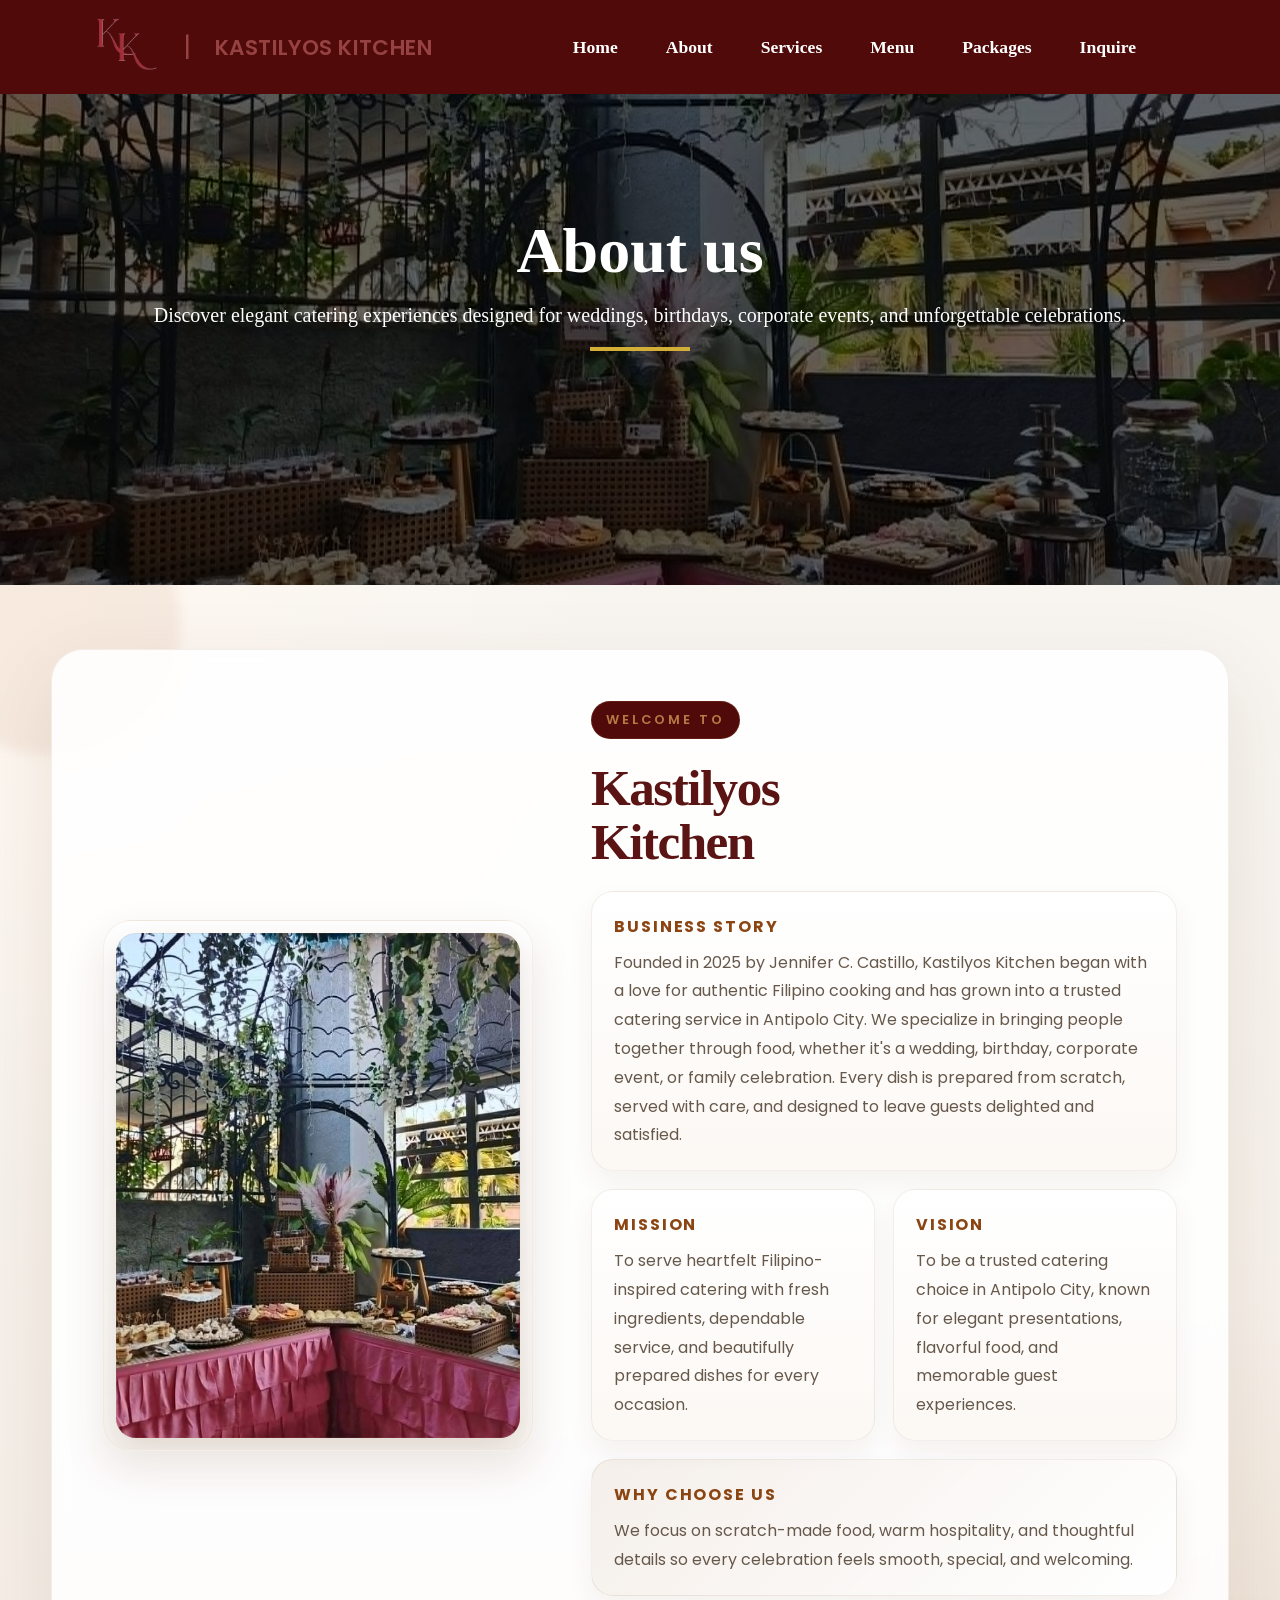
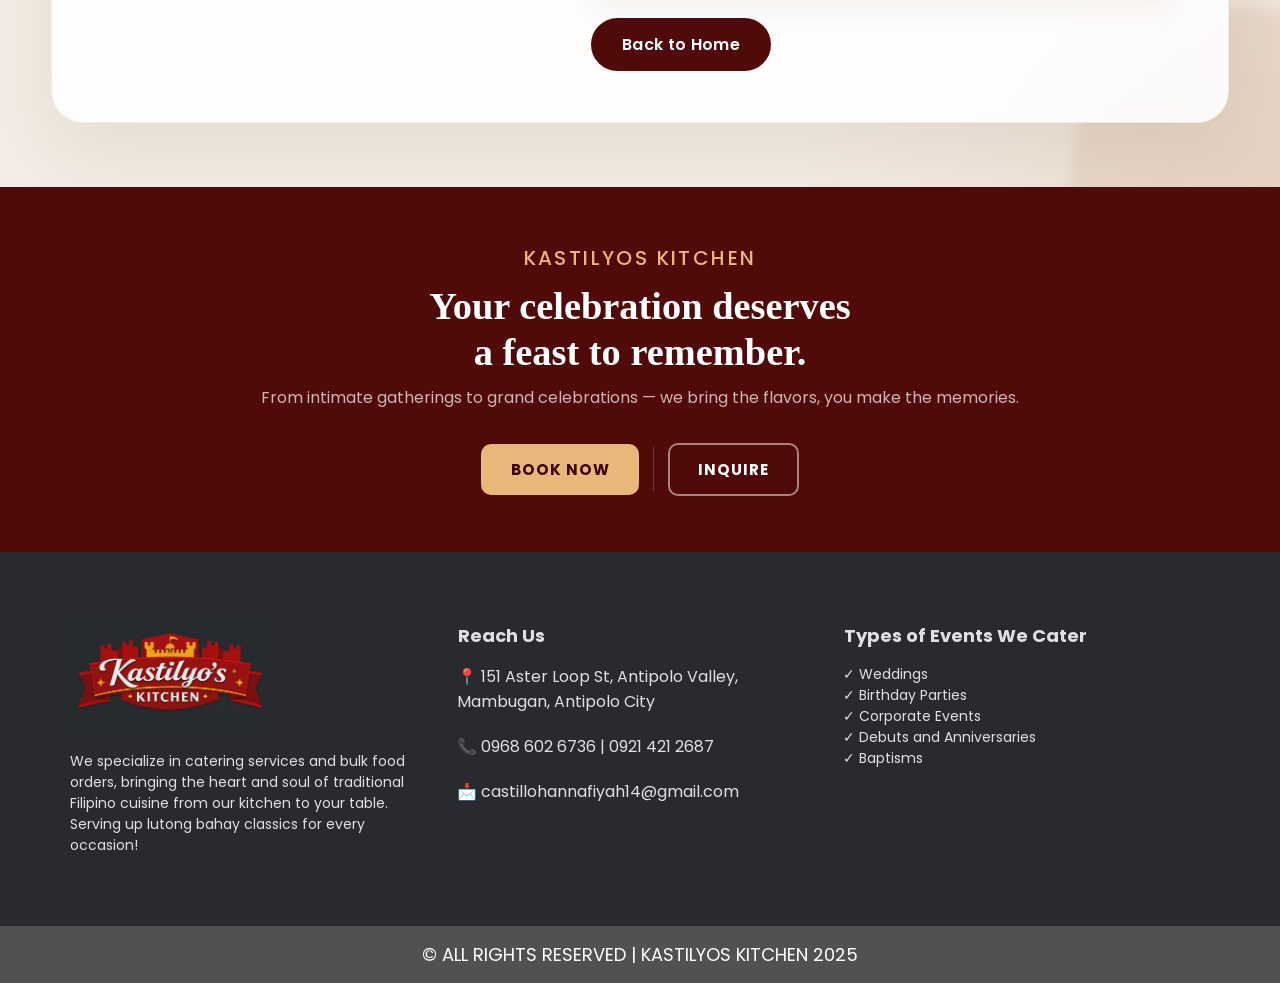
<file: about.html>
<!doctype html>
<html lang="en">
  <head>
    <meta charset="UTF-8" />
    <meta name="viewport" content="width=device-width, initial-scale=1.0" />
    <link rel="stylesheet" href="css/navbar.css" />
    <link rel="stylesheet" href="css/abt.css" />
    <title>Kastilyos Kitchen</title>
    <link
      href="https://fonts.googleapis.com/css2?family=Poppins:wght@300;400;500;600;700&display=swap"
      rel="stylesheet"
    />
  </head>
  <body>
    <!-- NAVBAR -->
    <nav id="navbar">
      <!-- LOGO -->
      <div class="logos">
        <a href="index.html">
          <img class="logo" src="imgs/nav-logo.png" alt="LOGO" />
        </a>

        <span class="logoPipe">|</span>

        <a href="index.html" style="text-decoration: none">
          <h1 class="logoName">KASTILYOS KITCHEN</h1>
        </a>
      </div>

      <!-- NAV LINKS -->
      <ul class="nav-links">
        <li><a href="index.html">Home</a></li>
        <li><a href="about.html">About</a></li>
        <li><a href="service.html">Services</a></li>
        <li><a href="menu.html">Menu</a></li>
        <li><a href="package.html">Packages</a></li>
        <li><a href="Inquire.html">Inquire</a></li>
      </ul>

      <!-- BURGER -->
      <div class="hamburger" id="hamburger">&#9776;</div>

      <!-- SIDEBAR -->
      <div class="sidebar" id="sidebar">
        <button class="side-close" id="side-close">&times;</button>

        <div class="sidebar-logo">
          <a href="index.html">
            <img class="logo" src="imgs/nav-logo.png" alt="LOGO" />
          </a>

          <span class="logoPipe">|</span>

          <a href="index.html" style="text-decoration: none">
            <h1 class="logoName">KASTILYOS KITCHEN</h1>
          </a>
        </div>

        <ul class="sidebar-links">
          <li><a href="index.html">Home</a></li>
          <li><a href="about.html">About Us</a></li>
          <li><a href="service.html">Services</a></li>
          <li><a href="menu.html">Menu</a></li>
          <li><a href="package.html">Packages</a></li>
          <li><a href="Inquire.html">Inquire</a></li>
        </ul>

        <div class="sidebar-contact">
          <h1>PHONE</h1>
          <p>📞 09686026736 | 09214212687</p>

          <h1>EMAIL</h1>
          <p>📩 castillohannafiyah14@gmail.com</p>

          <h1>ADDRESS</h1>
          <p>📍 151 Aster Loop St, Antipolo Valley, Mambugan, Antipolo City</p>
        </div>
      </div>
    </nav>

    <!-- HERO -->
    <div class="About-page">
      <div class="About-header">
        <h1>About us</h1>
        <p>
          Discover elegant catering experiences designed for weddings,
          birthdays, corporate events, and unforgettable celebrations.
        </p>
        <div class="hero-divider"></div>
      </div>
    </div>

    <section class="about-page">
      <div class="about-container">
        <div class="about-image">
          <img src="imgs/pack1.jpg" alt="Kastilyos Kitchen Catering" />
        </div>

        <div class="about-content">
          <span class="small-title">WELCOME TO</span>

          <h1>Kastilyos Kitchen</h1>

          <div class="about-details">
            <article class="about-card about-card--story">
              <h2>Business Story</h2>
              <p>
                Founded in 2025 by Jennifer C. Castillo, Kastilyos Kitchen began
                with a love for authentic Filipino cooking and has grown into a
                trusted catering service in Antipolo City. We specialize in
                bringing people together through food, whether it's a wedding,
                birthday, corporate event, or family celebration. Every dish is
                prepared from scratch, served with care, and designed to leave
                guests delighted and satisfied.
              </p>
            </article>

            <article class="about-card">
              <h2>Mission</h2>
              <p>
                To serve heartfelt Filipino-inspired catering with fresh
                ingredients, dependable service, and beautifully prepared dishes
                for every occasion.
              </p>
            </article>

            <article class="about-card">
              <h2>Vision</h2>
              <p>
                To be a trusted catering choice in Antipolo City, known for
                elegant presentations, flavorful food, and memorable guest
                experiences.
              </p>
            </article>

            <article class="about-card about-card--highlight">
              <h2>Why Choose Us</h2>
              <p>
                We focus on scratch-made food, warm hospitality, and thoughtful
                details so every celebration feels smooth, special, and
                welcoming.
              </p>
            </article>
          </div>

          <a href="index.html" class="about-btn">Back to Home</a>
        </div>
      </div>
    </section>

<!-- Banner -->
    <section class="kk-banner">
      <div class="kk-banner-left">
        <p class="kk-banner-tit">Kastilyos Kitchen</p>
        <h2 class="kk-banner-par">
          Your celebration deserves<br />a feast to remember.
        </h2>
        <p class="kk-banner-sub">
          From intimate gatherings to grand celebrations — we bring the flavors,
          you make the memories.
        </p>
      </div>
      <div class="kk-btns">
        <button class="kk-btn-book" id="banner_book_btn">Book Now</button>
        <div class="kk-banner-divider"></div>
        <a class="kk-btn-inquire" href="inquire.html">Inquire</a>
      </div>
    </section>
    
    <!-- FOOTER -->
    <footer>
      <div class="footer">
        <div class="footer-col">
          <img src="imgs/footer-logo.jpg" alt="Logo" class="footer-logo" />

          <p>
            We specialize in catering services and bulk food orders, bringing
            the heart and soul of traditional Filipino cuisine from our kitchen
            to your table.
          </p>

          <p>Serving up lutong bahay classics for every occasion!</p>
        </div>

        <div class="footer-col">
          <h3>Reach Us</h3>

          <div class="contact-item">
            📍 151 Aster Loop St, Antipolo Valley, Mambugan, Antipolo City
          </div>

          <div class="contact-item">📞 0968 602 6736 | 0921 421 2687</div>

          <div class="contact-item">📩 castillohannafiyah14@gmail.com</div>
        </div>

        <div class="footer-col">
          <h3>Types of Events We Cater</h3>

          <p>✓ Weddings</p>
          <p>✓ Birthday Parties</p>
          <p>✓ Corporate Events</p>
          <p>✓ Debuts and Anniversaries</p>
          <p>✓ Baptisms</p>
        </div>
      </div>

      <div class="footer-bottom">
        <div>&copy; ALL RIGHTS RESERVED | KASTILYOS KITCHEN 2025</div>
      </div>
    </footer>
    <!-- NAVBAR SCRIPT -->
    <script src="js/menu-bar.js"></script>
  </body>
</html>
</file>
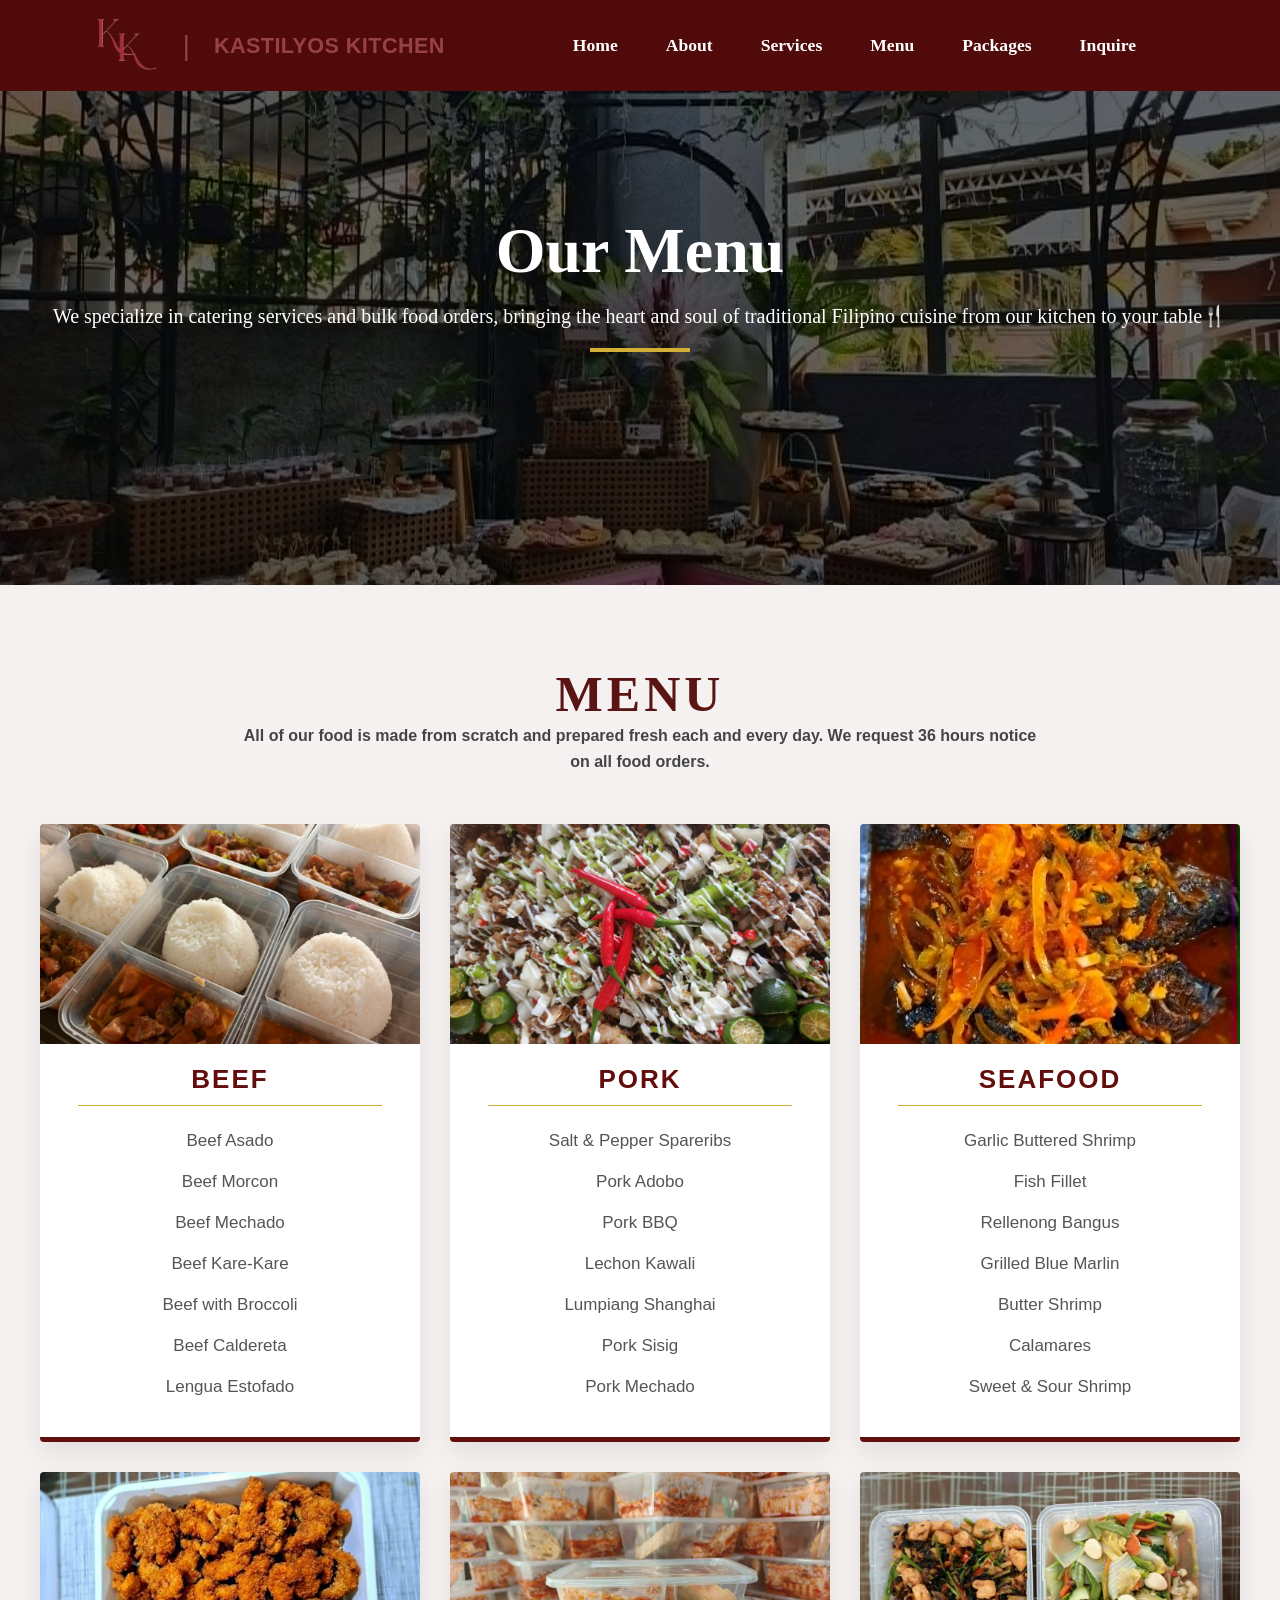
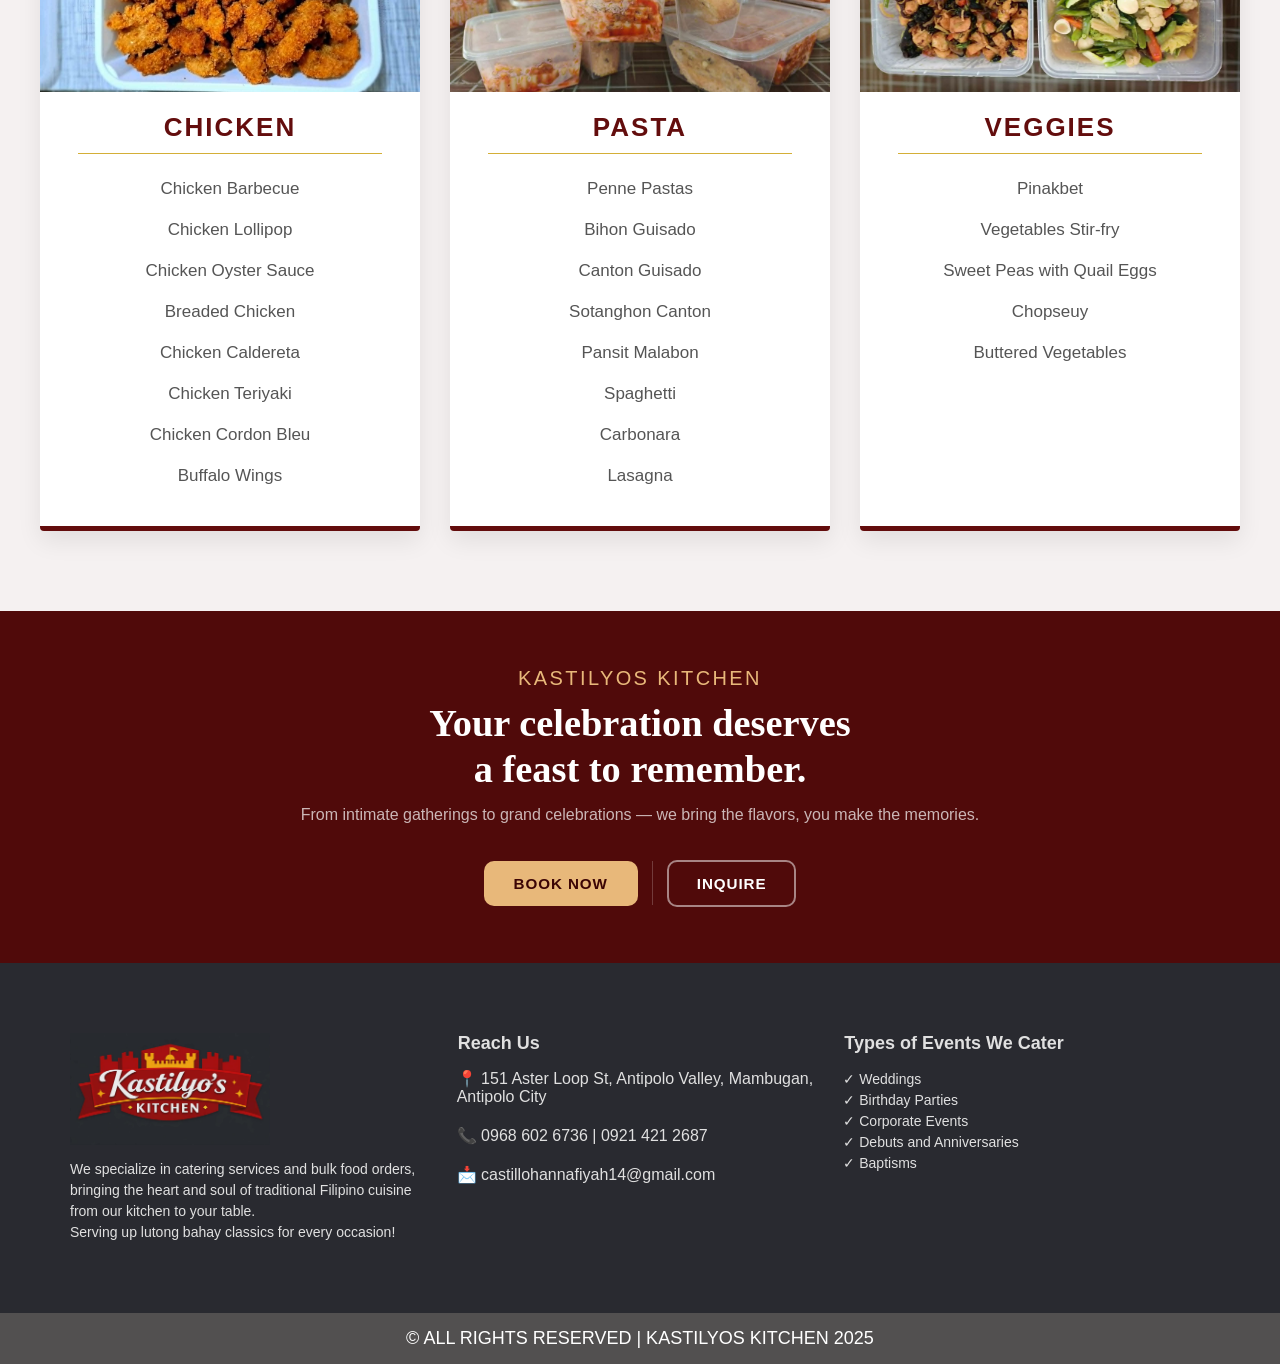
<file: menu.html>
<!doctype html>
<html lang="en">
  <head>
    <meta charset="UTF-8" />
    <meta name="viewport" content="width=, initial-scale=1.0" />
    <link rel="stylesheet" href="css/menu-packages.css" />
    <link rel="stylesheet" href="css/navbar.css" />
      <title>Kastilyos Kitchen</title>
  </head>

  <body>
    <nav id="navbar">
      <!--LOGO-->
      <div class="logos">
        <a href="index.html">
          <img class="logo" src="imgs/nav-logo.png" alt="LOGO" />
        </a>
        <span class="logoPipe">|</span>
        <a href="index.html" style="text-decoration: none">
          <h1 class="logoName">KASTILYOS KITCHEN</h1>
        </a>
      </div>
      <!--Nav Links-->
      <ul class="nav-links">
        <li><a href="index.html">Home</a></li>
        <li><a href="about.html">About</a></li>
        <li><a href="service.html">Services</a></li>
        <li><a href="menu.html">Menu</a></li>
        <li><a href="package.html">Packages</a></li>
        <li><a href="Inquire.html" class="Inquire">Inquire</a></li>
      </ul>
      <!--Burger-->
      <div class="hamburger" id="hamburger">&#9776;</div>
      <!--Sidebar-->
      <div class="sidebar" id="sidebar">
        <!--Close button-->
        <button class="side-close" id="side-close">&times;</button>
        <!--Sidebar LOGO-->
        <div class="sidebar-logo">
          <a href="index.html">
            <img class="logo" src="imgs/nav-logo.png" alt="LOGO" />
          </a>
          <span class="logoPipe">|</span>
          <a href="index.html" style="text-decoration: none">
            <h1 class="logoName">KASTILYOS KITCHEN</h1>
          </a>
        </div>
        <!--Sidebar Links-->
        <ul class="sidebar-links">
          <li><a href="index.html">Home</a></li>
          <li><a href="about.html">About Us</a></li>
          <li><a href="service">Services</a></li>
          <li><a href="menu.html">Menu</a></li>
          <li><a href="package.html">Packages</a></li>
          <li><a href="Inquire.html" class="Inquire">Inquire</a></li>
        </ul>
        <div class="sidebar-contact">
          <h1>PHONE</h1>
          <p>📞 09686026736 | 09214212687</p>
          <h1>EMAIL</h1>
          <p>📩 castillohannafiyah14@gmail.com</p>
          <h1>ADDRESS</h1>
          <p>📍151 aster loop st, antipolo valley, mambugan, antipolo city</p>
        </div>
      </div>
    </nav>
    <div class="Menu-Pack-page">
      <div class="Menu-Pack-header">
        <div class="hero-content">
          <h1>Our Menu</h1>
          <p>
            We specialize in catering services and bulk food orders, bringing
            the heart and soul of traditional Filipino cuisine from our kitchen
            to your table🍴
          </p>
          <div class="hero-divider"></div>
        </div>
      </div>
    </div>
    <!-- Menu section -->
    <section class="food-options" id="menu">
      <h1 class="food-title">Menu</h1>
      <h2 class="food-title2">
        All of our food is made from scratch and prepared fresh each and every
        day. We request 36 hours notice on all food orders.
      </h2>
      <div class="food-container">
        <!-- Beef -->
        <div class="food-column">
          <div class="food-image"><img src="img/pack16.jpg" alt="Beef" /></div>
          <h2>BEEF</h2>
          <ul>
            <li>Beef Asado</li>
            <li>Beef Morcon</li>
            <li>Beef Mechado</li>
            <li>Beef Kare-Kare</li>
            <li>Beef with Broccoli</li>
            <li>Beef Caldereta</li>
            <li>Lengua Estofado</li>
          </ul>
        </div>
        <!-- Pork -->
        <div class="food-column">
          <div class="food-image"><img src="img/pack20.jpg" alt="Pork" /></div>
          <h2>PORK</h2>
          <ul>
            <li>Salt & Pepper Spareribs</li>
            <li>Pork Adobo</li>
            <li>Pork BBQ</li>
            <li>Lechon Kawali</li>
            <li>Lumpiang Shanghai</li>
            <li>Pork Sisig</li>
            <li>Pork Mechado</li>
          </ul>
        </div>
        <!-- Seafood -->
        <div class="food-column">
          <div class="food-image">
            <img src="img/pack21.jpg" alt="Seafood" />
          </div>
          <h2>SEAFOOD</h2>
          <ul>
            <li>Garlic Buttered Shrimp</li>
            <li>Fish Fillet</li>
            <li>Rellenong Bangus</li>
            <li>Grilled Blue Marlin</li>
            <li>Butter Shrimp</li>
            <li>Calamares</li>
            <li>Sweet & Sour Shrimp</li>
          </ul>
        </div>
        <!-- Chicken -->
        <div class="food-column">
          <div class="food-image">
            <img src="img/pack19.jpg" alt="Chicken" />
          </div>
          <h2>CHICKEN</h2>
          <ul>
            <li>Chicken Barbecue</li>
            <li>Chicken Lollipop</li>
            <li>Chicken Oyster Sauce</li>
            <li>Breaded Chicken</li>
            <li>Chicken Caldereta</li>
            <li>Chicken Teriyaki</li>
            <li>Chicken Cordon Bleu</li>
            <li>Buffalo Wings</li>
          </ul>
        </div>
        <!-- Pasta -->
        <div class="food-column">
          <div class="food-image"><img src="img/pack11.jpg" alt="Pasta" /></div>
          <h2>PASTA</h2>
          <ul>
            <li>Penne Pastas</li>
            <li>Bihon Guisado</li>
            <li>Canton Guisado</li>
            <li>Sotanghon Canton</li>
            <li>Pansit Malabon</li>
            <li>Spaghetti</li>
            <li>Carbonara</li>
            <li>Lasagna</li>
          </ul>
        </div>
        <!-- Veggies -->
        <div class="food-column">
          <div class="food-image">
            <img src="img/pack17.jpg" alt="Veggies" />
          </div>
          <h2>VEGGIES</h2>
          <ul>
            <li>Pinakbet</li>
            <li>Vegetables Stir-fry</li>
            <li>Sweet Peas with Quail Eggs</li>
            <li>Chopseuy</li>
            <li>Buttered Vegetables</li>
          </ul>
        </div>
      </div>
    </section>

<!-- Banner -->
    <section class="kk-banner">
      <div class="kk-banner-left">
        <p class="kk-banner-tit">Kastilyos Kitchen</p>
        <h2 class="kk-banner-par">
          Your celebration deserves<br />a feast to remember.
        </h2>
        <p class="kk-banner-sub">
          From intimate gatherings to grand celebrations — we bring the flavors,
          you make the memories.
        </p>
      </div>
      <div class="kk-btns">
        <button class="kk-btn-book" id="banner_book_btn">Book Now</button>
        <div class="kk-banner-divider"></div>
        <a class="kk-btn-inquire" href="inquire.html">Inquire</a>
      </div>
    </section>
    
    <!-- Footer -->
    <footer>
      <div class="footer">
        <div class="footer-col">
          <img src="imgs/footer-logo.jpg" alt="Logo" class="footer-logo" />
          <p>
            We specialize in catering services and bulk food orders, bringing
            the heart and soul of traditional Filipino cuisine from our kitchen
            to your table.
          </p>
          <p>Serving up lutong bahay classics for every occasion!</p>
        </div>
        <div class="footer-col">
          <h3>Reach Us</h3>
          <div class="contact-item">
            📍 151 Aster Loop St, Antipolo Valley, Mambugan, Antipolo City
          </div>
          <div class="contact-item">📞 0968 602 6736 | 0921 421 2687</div>
          <div class="contact-item">📩 castillohannafiyah14@gmail.com</div>
        </div>
        <div class="footer-col">
          <h3>Types of Events We Cater</h3>
          <p>✓ Weddings</p>
          <p>✓ Birthday Parties</p>
          <p>✓ Corporate Events</p>
          <p>✓ Debuts and Anniversaries</p>
          <p>✓ Baptisms</p>
        </div>
      </div>
      <div class="footer-bottom">
        <div>&copy; ALL RIGHTS RESERVED | KASTILYOS KITCHEN 2025</div>
      </div>
    </footer>
    <!--  Hamburger -->
    <script src="js/menu-bar.js"></script>
  </body>
</html>
</file>
<file: css/navbar.css>
/* NAVBAR */
* {
  margin: 0;
  padding: 0;
  box-sizing: border-box;
  font-family: "Poppins", sans-serif;
}

nav {
  position: fixed;
  top: 0;
  padding: 1rem 5%;
  background-color: rgb(80, 10, 10);
  display: flex;
  align-items: center;
  justify-content: space-between;
  width: 100%;
  z-index: 9999;
}
/* LOGO */
.logos {
  display: flex;
  align-items: center;
  gap: 0.5rem;
}
.logo {
  height: 55px;
  margin-left: 2rem;
}

.logoPipe {
  color: rgb(151, 66, 66);
  margin: 0 1rem;
  font-size: 1.7rem;
  user-select: none;
}

.logoName {
  display: inline-block;
  color: rgb(151, 66, 66);
  font-size: 1.35rem;
  font-weight: 600;
  letter-spacing: 0.02em;
}

/* NAV LINKS */
.nav-links {
  list-style: none;
  display: flex;
  gap: 3rem;
  margin-left: auto;
  margin-right: 5rem;
}

.nav-links li a {
  text-decoration: none;
  color: #ffffff;
  font-weight: bold;
  font-size: 1.1rem;
  padding-bottom: 4px;
  background-image: linear-gradient(currentColor, currentColor);
  background-repeat: no-repeat;
  background-position: center bottom;
  background-size: 0 2px;
  transition:
    background-size 500ms ease,
    transform 150ms ease,
    color 250ms ease;
  font-family:
    dm serif display,
    serif;
}

.nav-links li a:hover,
.nav-links li a:focus-visible {
  background-size: 100% 2px;
  color: rgb(156, 119, 119);
}
.nav-links li:first-child {
  margin-left: 50px;
}
/* HAMBURGER */
.hamburger {
  display: none;
}
.sidebar {
  display: none;
}
/* TABLET */
@media (max-width: 950px) {
  .nav-links {
    display: none;
  }
  /* SHOW HAMBURGER */
  .hamburger {
    display: block;
    cursor: pointer;
    font-size: 2rem;
    color: white;
    margin-left: 25px;
  }
  /* Sidebar */
  .sidebar {
    position: fixed;
    top: 0;
    left: 0;
    width: 100vw;
    height: 100vh;
    background-color: rgb(80, 10, 10);
    display: flex;
    flex-direction: column;
    align-items: flex-start;
    justify-content: flex-start;
    z-index: 99999;
    padding-top: 5rem;
    overflow: auto;
    overscroll-behavior: none;
    opacity: 0;
    pointer-events: none;
    transition: opacity 0.4s ease;
  }

  .sidebar.active {
    opacity: 1;
    pointer-events: auto;
  }
  /* No scroll Sidebar */
  .no-scroll {
    overflow: hidden;
  }

  .sidebar::-webkit-scrollbar {
    display: none;
  }

  /* lINKS INSIDE SIDEBAR */
  .sidebar-links {
    list-style: none;
    display: flex;
    flex-direction: column;
    gap: 2rem;
    width: 100%;
    padding-left: 2rem;
  }
  .sidebar a {
    text-decoration: none;
    color: #ffffff;
    font-weight: bold;
    font-size: 1.5rem;
    padding-bottom: 4px;
    transition: color 250ms ease;
    font-family: "DM Serif Display", serif;
    -webkit-tap-highlight-color: transparent;
    margin-left: 2.5rem;
  }

  .sidebar a:hover {
    color: rgb(156, 119, 119);
  }
  /* CLOSE BUTTON "X" */
  .side-close {
    position: absolute;
    top: 1.3rem;
    right: 2.5rem;
    font-size: 3.5rem;
    background: none;
    border: none;
    color: white;
    cursor: pointer;
  }
  /* LOGO */
  .sidebar-logo {
    display: flex;
    align-items: center;
    margin-bottom: 2rem;
  }

  .sidebar-logo img {
    height: 80px;
  }
  .sidebar .logoName,
  .sidebar .logoPipe {
    font-size: 1.8rem;
  }
  /* CONTACT INFO */
  .sidebar-contact {
    margin-top: 2rem;
    padding-left: 2rem;
    padding-right: 1rem;
    width: 100%;
    box-sizing: border-box;
  }

  .sidebar-contact h1 {
    font-size: 1.5rem;
    color: #ffffff;
    font-family: "DM Serif Display", serif;
    margin-left: 2.5rem;
    margin-bottom: 0.5rem;
    margin-top: 2.5rem;
  }

  .sidebar-contact p {
    font-size: 1.3rem;
    color: #b6adad;
    margin-bottom: 1rem;
    font-family: "DM Serif Display", serif;
    margin-left: 2.5rem;
  }
}
/* PHONE */
@media (max-width: 768px) {
  .sidebar a {
    font-size: 1.3rem;
    margin-left: 1.8rem;
  }
  /* CLOSE BUTTON "X" */
  .side-close {
    font-size: 3rem;
  }
  /* LOGO */
  .sidebar-logo img {
    height: 70px;
  }
  .sidebar .logoName,
  .sidebar .logoPipe {
    font-size: 1.6rem;
  }
  /* CONTACT INFO */
  .sidebar-contact h1 {
    font-size: 1.3rem;
    margin-left: 1.8rem;
    margin-top: 2rem;
  }

  .sidebar-contact p {
    font-size: 1.15rem;
    margin-left: 1.8rem;
  }
}
@media (max-width: 480px) {
  .sidebar a {
    font-size: 1.2rem;
    margin-left: 1rem;
  }
  /* CONTACT INFO */
  .sidebar-contact h1 {
    font-size: 1.2rem;
    margin-left: 1rem;
    margin-top: 1.5rem;
  }

  .sidebar-contact p {
    font-size: 0.95rem;
    margin-left: 1rem;
  }
  /* LOGO */
  .sidebar .logoName,
  .sidebar .logoPipe {
    font-size: 1.4rem;
  }
  /* CLOSE BUTTON "X" */
  .side-close {
    font-size: 2.5rem;
  }
}

/* HIDE LOGO NAME IN SMALLER SCREENS */
@media (max-width: 360px) {
  .logoName {
    display: none;
  }
  .logoPipe {
    display: none;
  }
}

/* BANNER */
.kk-banner {
  background: rgb(80, 10, 10);
  width: 100%;
  box-sizing: border-box;
  padding: 3.5rem 4rem;
  display: flex;
  flex-direction: column;
  align-items: center;
  justify-content: center;
  text-align: center;
  gap: 2rem;
}

.kk-banner-left {
  display: flex;
  flex-direction: column;
  align-items: center;
}

.kk-banner-tit {
  font-size: 20px;
  font-weight: 500;
  letter-spacing: 0.12em;
  text-transform: uppercase;
  color: #e8b87a;
  margin-bottom: 10px;
}

.kk-banner-par {
  font-size: clamp(1.6rem, 3vw, 2.4rem);
  font-weight: 700;
  color: #fff;
  font-family: "DM Serif Display", Georgia, serif;
  line-height: 1.2;
  margin: 0 0 10px;
}

.kk-banner-sub {
  font-size: 1rem;
  color: rgba(255, 255, 255, 0.7);
  margin: 0;
  line-height: 1.6;
}

.kk-btns {
  display: flex;
  align-items: center;
  justify-content: center;
  gap: 14px;
  flex-wrap: wrap;
}

/* Btns */
.kk-btn-book {
  display: inline-block;
  padding: 14px 30px;
  background: #e8b87a;
  color: rgb(60, 5, 5);
  font-size: 0.95rem;
  font-weight: 700;
  letter-spacing: 0.06em;
  text-transform: uppercase;
  border: none;
  border-radius: 10px;
  cursor: pointer;
  text-decoration: none;
  transition:
    background 0.2s ease,
    transform 0.15s ease;
  white-space: nowrap;
}

.kk-btn-book:hover {
  background: #f5ca8e;
  transform: translateY(-1px);
}

/* Inquire btn */
.kk-btn-inquire {
  display: inline-block;
  padding: 13px 28px;
  background: transparent;
  color: #fff;
  font-size: 0.95rem;
  font-weight: 700;
  letter-spacing: 0.06em;
  text-transform: uppercase;
  border: 2px solid rgba(255, 255, 255, 0.5);
  border-radius: 10px;
  cursor: pointer;
  text-decoration: none;
  transition:
    border-color 0.2s ease,
    background 0.2s ease,
    transform 0.15s ease;
  white-space: nowrap;
}

.kk-btn-inquire:hover {
  border-color: #fff;
  background: rgba(255, 255, 255, 0.08);
  transform: translateY(-1px);
}

.kk-banner-divider {
  width: 1px;
  height: 44px;
  background: rgba(255, 255, 255, 0.2);
}

/* Mobile */
@media (max-width: 768px) {
  .kk-banner {
    padding: 2.5rem 1.5rem;
  }
  .kk-banner-divider {
    display: none;
  }
}



/* FOOTER */
.footer {
  background: #292a30;
  padding: 60px 60px;
  display: flex;
  justify-content: space-between;
  flex-wrap: wrap;
}
.footer-col {
  flex: 1;
  min-width: 250px;
  margin: 10px;
}
.footer-logo {
  width: 200px;
  margin-bottom: 10px;
}
.footer p {
  color: #e0e0e0;
  font-size: 14px;
  line-height: 1.5;
}
.footer h3 {
  margin-bottom: 15px;
  font-size: 18px;
  padding-left: 1px;
  color: #e0e0e0;
}
.contact-item {
  margin-bottom: 20px;
  font-size: 16px;
  color: #e0e0e0;
}
.footer-bottom {
  background: #525050;
  color: #fff;
  padding: 15px 60px;
  display: flex;
  justify-content: center;
  flex-wrap: wrap;
  font-size: 18px;
}
/* TABLET */
@media (max-width: 940px) {
  .footer {
    flex-direction: column;
    padding: 25px 20px;
    gap: 0.5rem;
    text-align: center;
  }
  .footer-col {
    min-width: 100%;
    margin: 5px 0;
    padding: 10px 0;
    border-bottom: 1px solid rgba(255, 255, 255, 0.1);
  }
  .footer-col:last-child {
    border-bottom: none;
  }
  .footer-logo {
    width: 100px;
    margin: 0 auto 8px;
  }
  .footer h3 {
    font-size: 20px;
    margin-bottom: 8px;
  }
  .footer p,
  .contact-item {
    font-size: 20px;
    margin-bottom: 6px;
    line-height: 1.4;
  }
  .footer-bottom {
    padding: 10px 15px;
    font-size: 11px;
    text-align: center;
  }
}
</file>
<file: css/abt.css>
/* ABOUT US SECTION IN INDEX*/
#about-us {
  padding: 5rem 8%;
  background-color: #f5f1f1;
}

/* CONTAINER */
.abt-container {
  max-width: 1200px;
  margin: auto;
}

/* SECTION TITLE */
.abt-title {
  font-size: clamp(1.5rem, 4vw, 2rem);
  color: #5a1414;
  font-family: "DM Serif Display", serif;
  text-align: center;
  margin-bottom: 3rem;
  font-weight: 700;
  position: relative;
}

.abt-title::after {
  content: "";
  width: 80px;
  height: 4px;
  background: #800000;
  display: block;
  margin: 12px auto 0;
  border-radius: 5px;
}

/* CARD */
.abts-container {
  display: flex;
  align-items: center;
  justify-content: space-between;
  gap: 4rem;

  background: #fff;
  padding: 3rem;
  border-radius: 20px;
  box-shadow: 0 10px 30px rgba(0, 0, 0, 0.08);
}

/* IMAGE */
.abt-image {
  flex: 1;
  display: flex;
  justify-content: center;
}

.abt-image img {
  width: 100%;
  max-width: 380px;
  height: 420px;
  object-fit: cover;
  border-radius: 18px;
  box-shadow: 0 10px 25px rgba(0, 0, 0, 0.15);
}

/* TEXT */
.about-text {
  flex: 1.2;
}

.about-text h2 {
  font-size: 2rem;
  color: #800000;
  margin-bottom: 1.2rem;
}

.about-text p {
  font-size: 1rem;
  line-height: 1.9;
  color: #444;
  margin-bottom: 2rem;
}

/* BUTTON */
.learn-more {
  display: inline-block;
  padding: 0.9rem 1.8rem;
  background: #800000;
  color: #fff;
  text-decoration: none;
  border-radius: 8px;
  font-weight: 600;
  transition: all 0.3s ease;
}

.learn-more:hover {
  background: #a00000;
  transform: translateY(-2px);
}

/* TABLET */
@media (max-width: 992px) {
  #about-us {
    padding: 4rem 5%;
  }

  .abts-container {
    gap: 2.5rem;
    padding: 2rem;
  }

  .abt-image img {
    max-width: 320px;
    height: 360px;
  }

  .about-text h2 {
    font-size: 1.7rem;
  }

  .about-text p {
    font-size: 0.95rem;
  }
}

/* MOBILE */
@media (max-width: 768px) {
  #about-us {
    padding: 3rem 1.2rem;
  }

  .service-title {
    font-size: 1.8rem;
    margin-bottom: 2rem;
  }

  .abts-container {
    flex-direction: column;
    text-align: center;
    gap: 2rem;
    padding: 1.5rem;
  }

  .abt-image img {
    max-width: 100%;
    height: 280px;
  }

  .about-text h2 {
    font-size: 1.5rem;
  }

  .about-text p {
    font-size: 0.95rem;
    line-height: 1.7;
  }

  .learn-more {
    padding: 0.8rem 1.5rem;
  }
}

/* SMALL MOBILE */
@media (max-width: 480px) {
  .service-title {
    font-size: 1.5rem;
  }

  .about-text h2 {
    font-size: 1.3rem;
  }

  .about-text p {
    font-size: 0.9rem;
  }

  .abt-image img {
    height: 230px;
  }

  .learn-more {
    width: 100%;
    max-width: 220px;
    font-size: 0.9rem;
  }
}

/* --------------------------- */

/* About Page */
html,
body {
  overflow-x: hidden;
  max-width: 100%;
}

/* ABout us*/
.About-page {
  width: 100%;
  height: 65vh;
  background:
    linear-gradient(rgba(0, 0, 0, 0.6), rgba(0, 0, 0, 0.6)),
    url("../imgs/pack1.jpg");
  background-size: cover;
  background-position: center;
  display: flex;
  align-items: center;
  justify-content: center;
}

.About-header {
  text-align: center;
  color: #fff;
  padding: 0 20px;
}

/* SERVICE H1 & P */
.About-header h1 {
  margin-bottom: 1rem;
  font-size: clamp(2.5rem, 6vw, 4rem);
  color: #ffffff;
  font-family: "DM Serif Display", serif;
}

.About-header p {
  margin-bottom: 1rem;
  font-size: clamp(0.95rem, 2.5vw, 1.25rem);
  color: #ffffff;
  font-family: "DM Serif Display", serif;
}

.hero-divider {
  width: 100px;
  height: 4px;
  background: #d4af37;
  margin: 20px auto;
}

:root {
  --about-bg: #f8f5f1;
  --about-surface: rgba(255, 255, 255, 0.88);
  --about-card: #ffffff;
  --about-card-soft: #fcf8f4;
  --about-heading: #5c3317;
  --about-accent: #8b4513;
  --about-accent-soft: #b67b45;
  --about-text: #66584b;
  --about-border: rgba(92, 51, 23, 0.08);
  --about-shadow: 0 24px 80px rgba(92, 51, 23, 0.1);
}

* {
  margin: 0;
  padding: 0;
  box-sizing: border-box;
}

html {
  scroll-behavior: smooth;
}

body {
  font-family: "Poppins", sans-serif;
  background: var(--about-bg);
  color: var(--about-text);
  overflow-x: hidden;
}

.about-page {
  position: relative;
  isolation: isolate;
  min-height: 100vh;
  min-height: 100svh;
  display: flex;
  align-items: center;
  justify-content: center;
  padding: clamp(28px, 5vw, 84px) clamp(16px, 4vw, 80px);
  overflow: hidden;
  background:
    radial-gradient(
      circle at top left,
      rgba(255, 248, 240, 0.95),
      transparent 35%
    ),
    radial-gradient(
      circle at bottom right,
      rgba(182, 123, 69, 0.12),
      transparent 28%
    ),
    linear-gradient(180deg, #f8f5f1 0%, #f4ede5 100%);
}

.about-page::before,
.about-page::after {
  content: "";
  position: absolute;
  border-radius: 50%;
  pointer-events: none;
  z-index: -1;
  filter: blur(6px);
}

.about-page::before {
  width: 260px;
  height: 260px;
  top: -90px;
  left: -80px;
  background: rgba(182, 123, 69, 0.1);
}

.about-page::after {
  width: 340px;
  height: 340px;
  right: -130px;
  bottom: -160px;
  background: rgba(139, 69, 19, 0.08);
}

.about-container {
  width: min(1240px, 100%);
  display: grid;
  grid-template-columns: minmax(300px, 430px) minmax(0, 1fr);
  gap: clamp(24px, 4.5vw, 72px);
  align-items: center;
  padding: clamp(20px, 4vw, 56px);
  background: var(--about-surface);
  border: 1px solid var(--about-border);
  border-radius: 32px;
  box-shadow: var(--about-shadow);
  backdrop-filter: blur(8px);
  -webkit-backdrop-filter: blur(8px);
  position: relative;
  z-index: 1;
}

.about-image {
  position: relative;
  padding: 12px;
  border-radius: 28px;
  background: linear-gradient(
    180deg,
    rgba(255, 255, 255, 0.94),
    rgba(248, 245, 241, 0.92)
  );
  border: 1px solid rgba(182, 123, 69, 0.12);
  box-shadow: 0 18px 42px rgba(92, 51, 23, 0.12);
  overflow: hidden;
  animation: aboutFadeUp 0.8s ease both;
}

.about-image::after {
  content: "";
  position: absolute;
  inset: 12px;
  border-radius: 20px;
  border: 1px solid rgba(182, 123, 69, 0.12);
  pointer-events: none;
}

.about-image img {
  display: block;
  width: 100%;
  aspect-ratio: 4 / 5;
  object-fit: cover;
  border-radius: 20px;
  box-shadow: 0 14px 34px rgba(92, 51, 23, 0.16);
  transition:
    transform 0.45s ease,
    box-shadow 0.45s ease;
}

.about-image:hover img {
  transform: scale(1.02);
  box-shadow: 0 18px 40px rgba(92, 51, 23, 0.18);
}

.about-content {
  display: flex;
  flex-direction: column;
  gap: 22px;
  min-width: 0;
  animation: aboutFadeUp 0.8s ease 0.08s both;
}

.small-title {
  display: inline-flex;
  align-self: flex-start;
  width: fit-content;
  padding: 8px 14px;
  border-radius: 999px;
  background: rgb(80, 10, 10);
  border: 1px solid rgba(182, 123, 69, 0.18);
  color: var(--about-accent-soft);
  font-size: 13px;
  letter-spacing: 0.22em;
  font-weight: 600;
}

.about-content h1 {
  font-size: clamp(2.4rem, 4vw, 3.8rem);
  color: #5a1414;
  font-family: "DM Serif Display", serif;
  line-height: 1.05;
  letter-spacing: -0.03em;
  max-width: 12ch;
}

.about-details {
  display: grid;
  grid-template-columns: repeat(2, minmax(0, 1fr));
  gap: 18px;
  align-items: stretch;
}

.about-card {
  padding: 22px 22px 20px;
  border-radius: 22px;
  background: linear-gradient(
    180deg,
    var(--about-card) 0%,
    var(--about-card-soft) 100%
  );
  border: 1px solid rgba(92, 51, 23, 0.08);
  box-shadow: 0 12px 28px rgba(92, 51, 23, 0.06);
  transition:
    transform 0.32s ease,
    box-shadow 0.32s ease,
    border-color 0.32s ease;
}

.about-card:hover {
  transform: translateY(-4px);
  box-shadow: 0 18px 34px rgba(92, 51, 23, 0.1);
  border-color: rgba(182, 123, 69, 0.24);
}

.about-card--story,
.about-card--highlight {
  grid-column: 1 / -1;
}

.about-card--highlight {
  background: linear-gradient(
    135deg,
    rgba(139, 69, 19, 0.08),
    rgba(255, 255, 255, 0.98)
  );
}

.about-card h2 {
  color: var(--about-accent);
  font-size: 1rem;
  text-transform: uppercase;
  letter-spacing: 0.12em;
  margin-bottom: 10px;
}

.about-card p {
  color: var(--about-text);
  font-size: 16px;
  line-height: 1.8;
}

.about-btn {
  align-self: flex-start;
  display: inline-flex;
  align-items: center;
  justify-content: center;
  min-width: 180px;
  padding: 14px 30px;
  border-radius: 999px;
  background: rgb(80, 10, 10);
  color: #ffffff;
  text-decoration: none;
  font-weight: 600;
  letter-spacing: 0.02em;
  transition:
    transform 0.3s ease,
    box-shadow 0.3s ease,
    background 0.3s ease;
}

.about-btn:hover {
  transform: translateY(-3px);
  box-shadow: 0 14px 30px rgba(219, 213, 213, 0.22);
}

.about-btn:focus-visible {
  outline: 3px solid rgba(182, 123, 69, 0.35);
  outline-offset: 4px;
}

@keyframes aboutFadeUp {
  from {
    opacity: 0;
    transform: translateY(16px);
  }
  to {
    opacity: 1;
    transform: translateY(0);
  }
}

@media (max-width: 980px) {
  .about-container {
    grid-template-columns: 1fr;
    text-align: center;
  }

  .about-image {
    width: 100%;
    max-width: 640px;
    margin: 0 auto;
  }

  .about-content {
    align-items: center;
  }

  .small-title {
    align-self: center;
  }

  .about-content h1 {
    max-width: none;
  }

  .about-details {
    width: 100%;
  }

  .about-card {
    text-align: left;
  }

  .about-btn {
    align-self: center;
  }
}

@media (max-width: 720px) {
  .about-page {
    padding: 18px 12px 24px;
  }

  .about-container {
    padding: 16px;
    border-radius: 24px;
  }

  .about-details {
    grid-template-columns: 1fr;
  }

  .about-card {
    padding: 18px;
  }

  .about-card p {
    font-size: 15px;
    line-height: 1.75;
  }

  .about-btn {
    width: min(100%, 280px);
  }
}

@media (prefers-reduced-motion: reduce) {
  html {
    scroll-behavior: auto;
  }

  .about-image,
  .about-content,
  .about-image img,
  .about-card,
  .about-btn {
    animation: none;
    transition: none;
  }
}

/* SMALLER MOBILE */
@media (max-width: 480px) {
  .About-page h1 {
    font-size: 1.8rem;
    margin-bottom: 0.3rem;
  }

  .About-header p {
    font-size: 0.8rem;
    margin-bottom: 1em;
  }
}
</file>
<file: css/menu-packages.css>
body {
  background-color: #f5f1f1;
}

/* --- MENU HERO SECTION --- */
.Menu-Pack-page {
  width: 100%;
  height: 65vh;
  background:
    linear-gradient(rgba(0, 0, 0, 0.6), rgba(0, 0, 0, 0.6)),
    url("../imgs/pack1.jpg"); /* bg pic */
  background-size: cover;
  background-position: center;
  display: flex;
  align-items: center;
  justify-content: center;
}
.Menu-Pack-header {
  text-align: center;
  color: #fff;
  padding: 0 20px;
}

/* SERVICE H1 & P */
.Menu-Pack-header h1 {
  margin-bottom: 1rem;
  font-size: clamp(2.5rem, 6vw, 4rem);
  color: #ffffff;
  font-family: "DM Serif Display", serif;
}

.Menu-Pack-header p {
  margin-bottom: 1rem;
  font-size: clamp(0.95rem, 2.5vw, 1.25rem);
  color: #ffffff;
  font-family: "DM Serif Display", serif;
}

.hero-divider {
  width: 100px;
  height: 4px;
  background: #d4af37;
  margin: 20px auto;
}

/* menu start */
.food-options {
  padding: 80px 20px;
  text-align: center;
}

.food-title {
  font-size: 50px;
  color: #5a1414;
  font-family: "DM Serif Display", serif;
  text-transform: uppercase;
  letter-spacing: 4px;
}

.food-title2 {
  color: #444;
  font-size: 16px;
  max-width: 800px;
  margin: 0 auto 50px;
  line-height: 1.6;
}

/* Menu Grid */
.food-container {
  display: grid;
  grid-template-columns: repeat(auto-fit, minmax(320px, 1fr));
  gap: 30px;
  max-width: 1200px;
  margin: auto;
}

/* Card Design */
.food-column {
  background: #ffffff;
  border-radius: 4px;
  overflow: hidden;
  box-shadow: 0 10px 25px rgba(0, 0, 0, 0.08);
  transition: all 0.4s ease;
  border-bottom: 5px solid #630d0d;
  /* Maroon color */
}

/* Image Container */
.food-image {
  width: 100%;
  height: 220px;
  overflow: hidden;
}

.food-image img {
  width: 100%;
  height: 100%;
  object-fit: cover;
  /* img */
  transition: transform 0.5s ease;
}

.food-column:hover {
  transform: translateY(-10px);
}

.food-column:hover .food-image img {
  transform: scale(1.1);
  /* hover zoom */
}

/* Menu Typography */
.food-column h2 {
  padding: 20px 0 10px;
  color: #630d0d;
  font-size: 26px;
  letter-spacing: 2px;
  border-bottom: 1px solid #d4af37;
  /* yellow line */
  width: 80%;
  margin: 0 auto 15px;
}

.food-column ul {
  list-style: none;
  padding: 0 20px 30px;
  margin: 0;
}

.food-column li {
  padding: 10px 0;
  font-size: 17px;
  color: #555;
  border-bottom: 1px dashed #ffffff;
}

.food-column li:last-child {
  border-bottom: none;
}

/* MENU PACKAGE */
.menu-section {
  padding: 20px 20px;
  text-align: center;
}

.menu-container {
  display: grid;
  grid-template-columns: repeat(4, 1fr);
  gap: 20px;
  max-width: 1400px;
  margin: 10px auto 40px;
  padding: 0 20px;
}

.menu-content {
  background: #ffffff;
  border-radius: 15px;
  padding: 30px 25px;
  text-align: left;
  box-shadow: 0 5px 18px rgba(0, 0, 0, 0.08);
  transition: 0.3s ease;
   display: flex;
  flex-direction: column;
}

.menu-content:hover {
  transform: translateY(-8px);
  box-shadow: 0 10px 25px rgba(0,0,0,0.15);
}

.menu-content h2 {
  color: #8b0000;
  margin-bottom: 18px;
  font-size: 1.3rem !important;
  font-family: serif;
  text-align: center;
  letter-spacing: 2px;
  border-bottom: 2px solid #d4af37;
  padding-bottom: 10px;
}

.menu-content ul {
  padding: 0;
  margin: 0;
  flex: 1;
}

.menu-content li {
  list-style: none;
  padding: 10px 0;
  font-size: 15px;
  color: #444;
  border-bottom: 1px solid #eee;
}

.menu-content li:last-child {
  border-bottom: none;
}

.price {
  display: block;
  width: 100%;
  margin-top: 20px;
  font-weight: bold;
  font-size: 16px;
  color: #fff;
  background: #8b0000;
  padding: 12px;
  border: none;
  border-radius: 8px;
  text-align: center;
  cursor: pointer;
  transition: 0.3s;
}

.price:hover {
  background: #a00000;
}

/* PACKAGE SECTION */
#packed-meals {
  padding: 40px 20px;
  text-align: center;
}

#packed-meals h2 {
  color: #5a1414;
  font-family: "DM Serif Display", serif;
  font-size: 55px;
  margin-bottom: 20px;
}

/* GALLERY */
.gallery {
  display: grid;
  grid-template-columns: repeat(6, 1fr);
  gap: 15px;
}

.gallery img {
  width: 100%;
  height: 240px;
  object-fit: cover;
  border-radius: 10px;
  transition: 0.3s;
}

.gallery img:hover {
  transform: scale(1.05);
}

/* PHONE */
@media (max-width: 600px) {
  .food-title {
    font-size: 26px;
  }

  .food-title2 {
    font-size: 14px;
  }

  .food-container {
    grid-template-columns: 1fr;
    gap: 20px;
  }

  .food-column li {
    font-size: 15px;
  }

  .menu-title {
    font-size: 24px;
  }

  .menu-subtitle {
    font-size: 14px;
  }

  .menu-container {
    grid-template-columns: 1fr;
  }

  #packed-meals h2 {
    font-size: 28px;
  }

  .gallery {
    grid-template-columns: repeat(2, 1fr);
  }

  .gallery img {
    height: 150px;
  }
}

/* TABLET */
@media (min-width: 601px) and (max-width: 1024px) {
  .food-title {
    font-size: 32px;
  }

  .food-title2 {
    font-size: 16px;
  }

  .food-container {
    grid-template-columns: repeat(2, 1fr);
    gap: 25px;
  }

  .food-column li {
    font-size: 16px;
  }

  .menu-container {
    grid-template-columns: repeat(2, 1fr);
  }

  #packed-meals h2 {
    font-size: 38px;
  }

  .gallery {
    grid-template-columns: repeat(3, 1fr);
  }

  .gallery img {
    height: 180px;
  }
}

/* DESKTOP */
@media (min-width: 1025px) {
  .food-container {
    grid-template-columns: repeat(3, 1fr);
  }

  .gallery {
    grid-template-columns: repeat(6, 1fr);
  }

  .gallery img {
    height: 240px;
  }
}

/* LIGHTBOX */
.lightbox {
  display: none;
  position: fixed;
  top: 0;
  left: 0;
  width: 100%;
  height: 100%;
  background: rgba(0, 0, 0, 0.9);
  z-index: 99999;
  justify-content: center;
  align-items: center;
}

.lightbox.active {
  display: flex;
}

.lightbox-img {
  max-width: 90%;
  max-height: 85vh;
  object-fit: contain;
  border-radius: 8px;
  animation: zoomIn 0.3s ease;
}

@keyframes zoomIn {
  from {
    transform: scale(0.8);
    opacity: 0;
  }

  to {
    transform: scale(1);
    opacity: 1;
  }
}

.lightbox-close {
  position: absolute;
  top: 1rem;
  right: 1.5rem;
  font-size: 2.5rem;
  background: none;
  border: none;
  color: white;
  cursor: pointer;
}

.lightbox-prev,
.lightbox-next {
  position: absolute;
  top: 50%;
  transform: translateY(-50%);
  background: rgba(255, 255, 255, 0.2);
  border: none;
  color: white;
  font-size: 2rem;
  padding: 10px 15px;
  cursor: pointer;
  border-radius: 4px;
  transition: 0.3s;
}

.lightbox-prev:hover,
.lightbox-next:hover {
  background: rgba(255, 255, 255, 0.4);
}

.lightbox-prev {
  left: 1rem;
}

.lightbox-next {
  right: 1rem;
}

/* pointer sa gallery images */
.gallery img {
  cursor: pointer;
}

/* SMALLER MOBILE */
@media (max-width: 480px) {
  .Menu-Pack-page h1 {
    font-size: 1.8rem;
    margin-bottom: 0.3rem;
  }
  .Menu-Pack-header p {
    font-size: 0.8rem;
    margin-bottom: 1em;
  }
}
</file>
